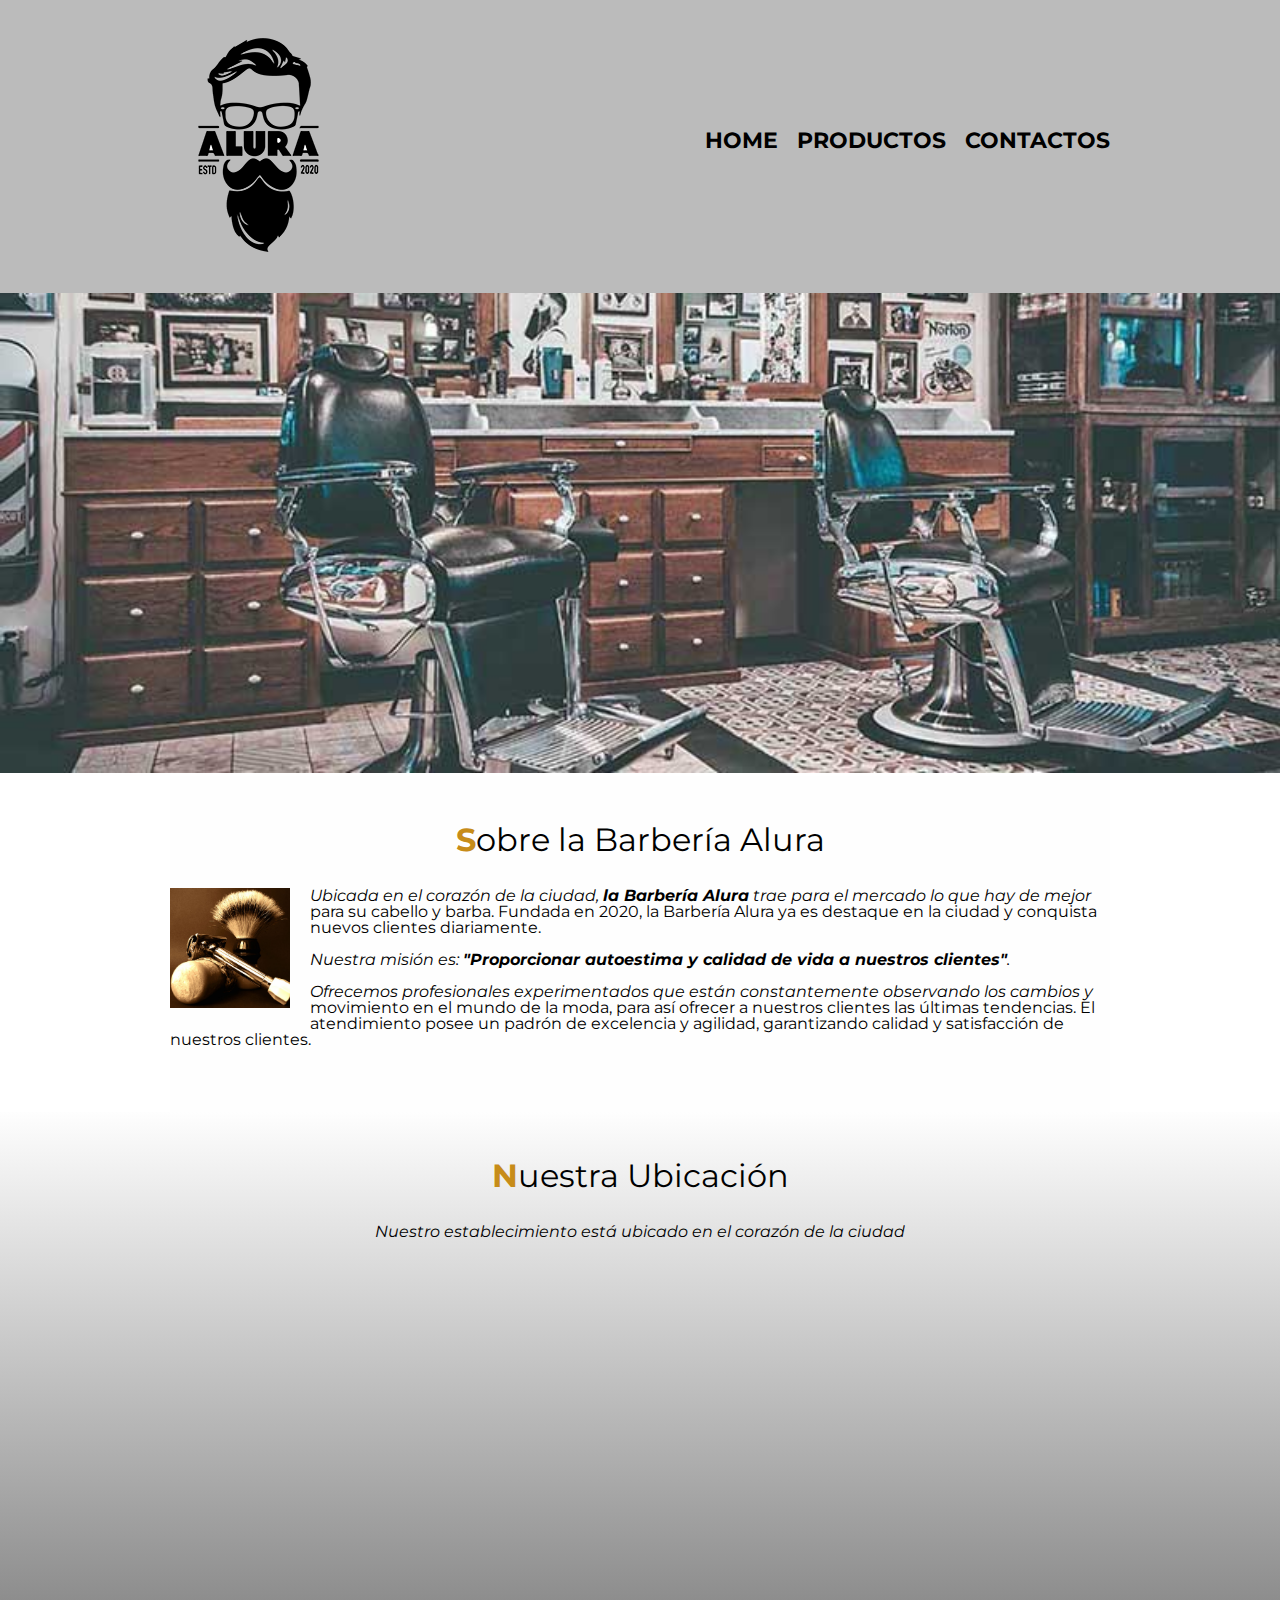
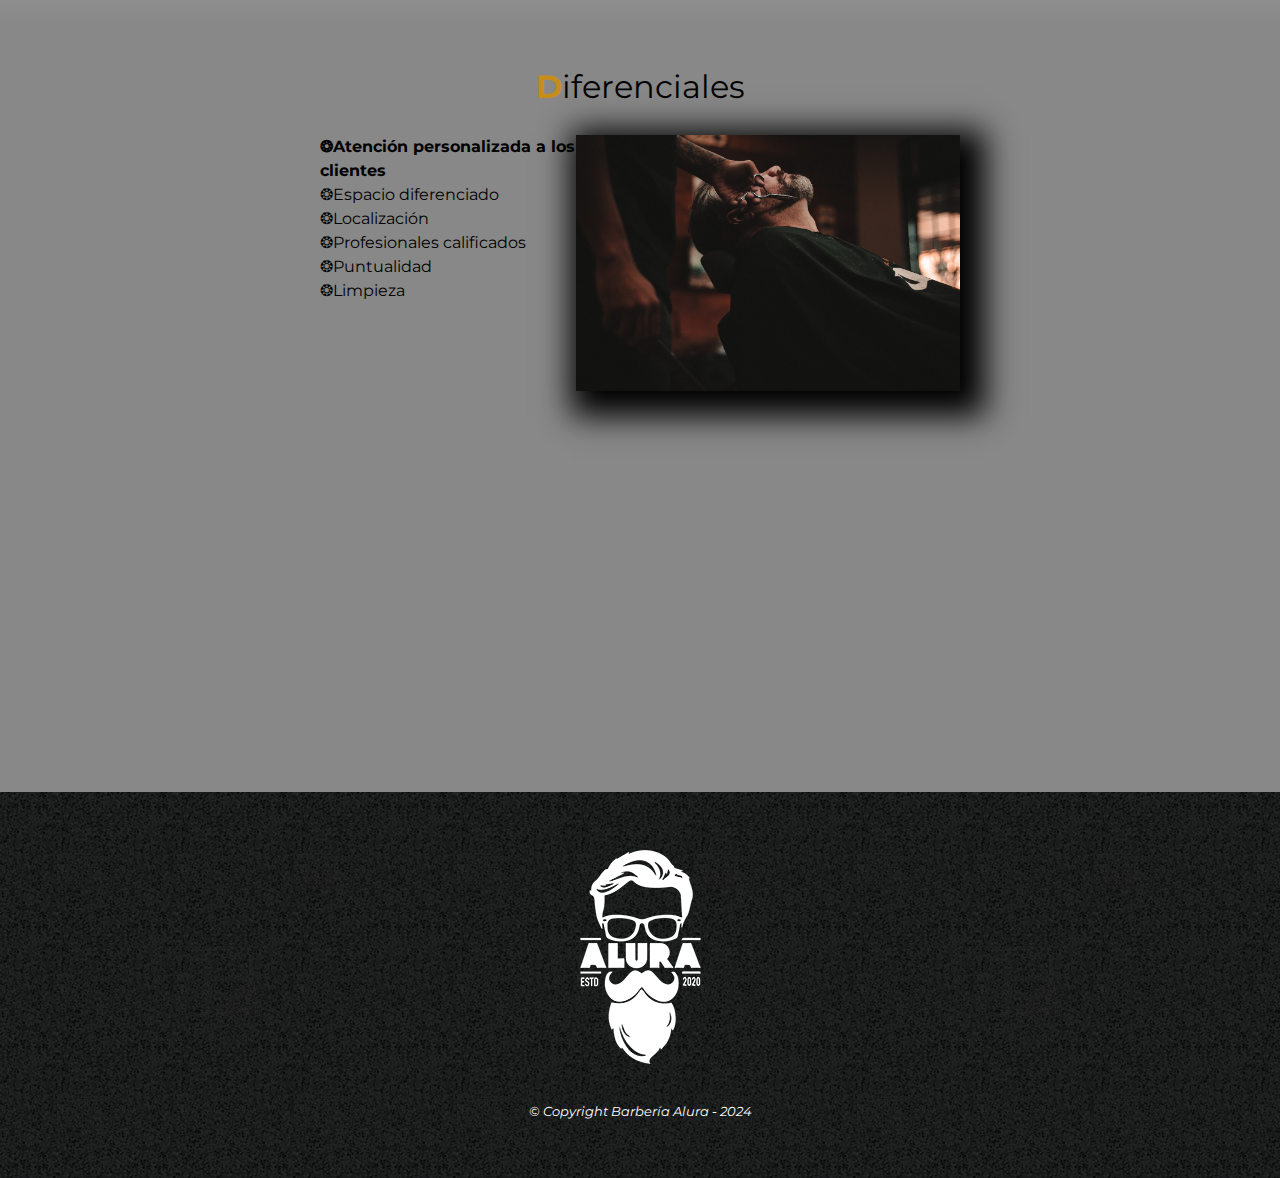
<file: index.html>
<!DOCTYPE html>
<html lang="en">

<head>
    <meta charset="UTF-8">
    <meta name="viewport" content="width=device-width, initial-scale=1.0">
    <title>Barbería Alura</title>
    <link rel="stylesheet" href="./style/reset.css">
    <link rel="stylesheet" href="./style/style.css">
    <link rel="preconnect" href="https://fonts.googleapis.com">
    <link rel="preconnect" href="https://fonts.gstatic.com" crossorigin>
    <link href="https://fonts.googleapis.com/css2?family=Montserrat:ital,wght@0,100..900;1,100..900&display=swap"
        rel="stylesheet">
</head>

<body>
    <header>
        <div class="caja">
            <h1><img src="./imagenes/logo.png" alt="logo"></h1>
            <nav>
                <ul>
                    <li><a href="./index.html">Home</a></li>
                    <li><a href="./page/productos.html">Productos</a></li>
                    <li><a href="./page/contacto.html" target="_blank">Contactos</a></li>
                </ul>
            </nav>
        </div>
    </header>

    <img class="banner" src="./imagenes/banner.jpg" alt="">

    <main>
        <section class="principal">
            <h2 class="titulo-principal">Sobre la Barbería Alura</h2>

            <img class="utensilios" src="./imagenes/utensilios[1].jpg" alt="Utensilios de un barbero">

            <p>
                Ubicada en el corazón de la ciudad, <strong>la Barbería Alura</strong> trae para el mercado lo que hay
                de
                mejor para su cabello y
                barba. Fundada en 2020, la Barbería Alura ya es destaque en la ciudad y conquista nuevos clientes
                diariamente.
            </p>

            <p id="mision"><em>Nuestra misión es: <strong>"Proporcionar autoestima y calidad de vida a nuestros
                        clientes"</strong>.</em></p>

            <p>
                Ofrecemos profesionales experimentados que están constantemente observando los cambios
                y movimiento en el mundo
                de la moda, para así ofrecer a nuestros clientes las últimas tendencias. El atendimiento posee un padrón
                de
                excelencia y agilidad, garantizando calidad y satisfacción de nuestros clientes.
            </p>
        </section>

        <section class="mapa">
            <h3 class="titulo-principal">Nuestra Ubicación</h3>
            <p>Nuestro establecimiento está ubicado en el corazón de la ciudad</p>
            <div class="mapa-contenido">
                <iframe src="https://www.google.com/maps/embed?pb=!1m18!1m12!1m3!1d3656.4079777269276!2d-46.63721302542081!3d-23.589697062632435!2m3!1f0!2f0!3f0!3m2!1i1024!2i768!4f13.1!3m3!1m2!1s0x94ce5bd9bb943bf5%3A0x6f642995c970f0fe!2scaelum%20alura!5e0!3m2!1ses-419!2sar!4v1710880303390!5m2!1ses-419!2sar" width="100%" height="300" style="border:0;" allowfullscreen="" loading="lazy" referrerpolicy="no-referrer-when-downgrade"></iframe>
            </div>
        </section>

        <section class="diferenciales">
            <h3 class="titulo-principal">Diferenciales</h3>
            <div class="contenido-diferenciales">
                <ul class="lista-diferenciales">
                    <li class="items">Atención personalizada a los clientes</li>
                    <li class="items">Espacio diferenciado</li>
                    <li class="items">Localización</li>
                    <li class="items">Profesionales calificados</li>
                    <li class="items">Puntualidad</li>
                    <li class="items">Limpieza</li>
                </ul><img src="./imagenes/diferenciales.jpg" alt="" class="imagen-diferenciales">
            </div>

            <div class="video">
                <iframe width="100%" height="315" src="https://www.youtube.com/embed/wcVVXUV0YUY?si=RsZfQavaqldgJvJS" title="YouTube video player" frameborder="0" allow="accelerometer; autoplay; clipboard-write; encrypted-media; gyroscope; picture-in-picture; web-share" allowfullscreen></iframe>            
            </div>

        </section>

    </main>


    <footer>
        <img src="./imagenes/logo-blanco.png" alt="">
        <p class="copyright">&copy Copyright Barbería Alura - 2024</p>
    </footer>
</body>

</html>
</file>
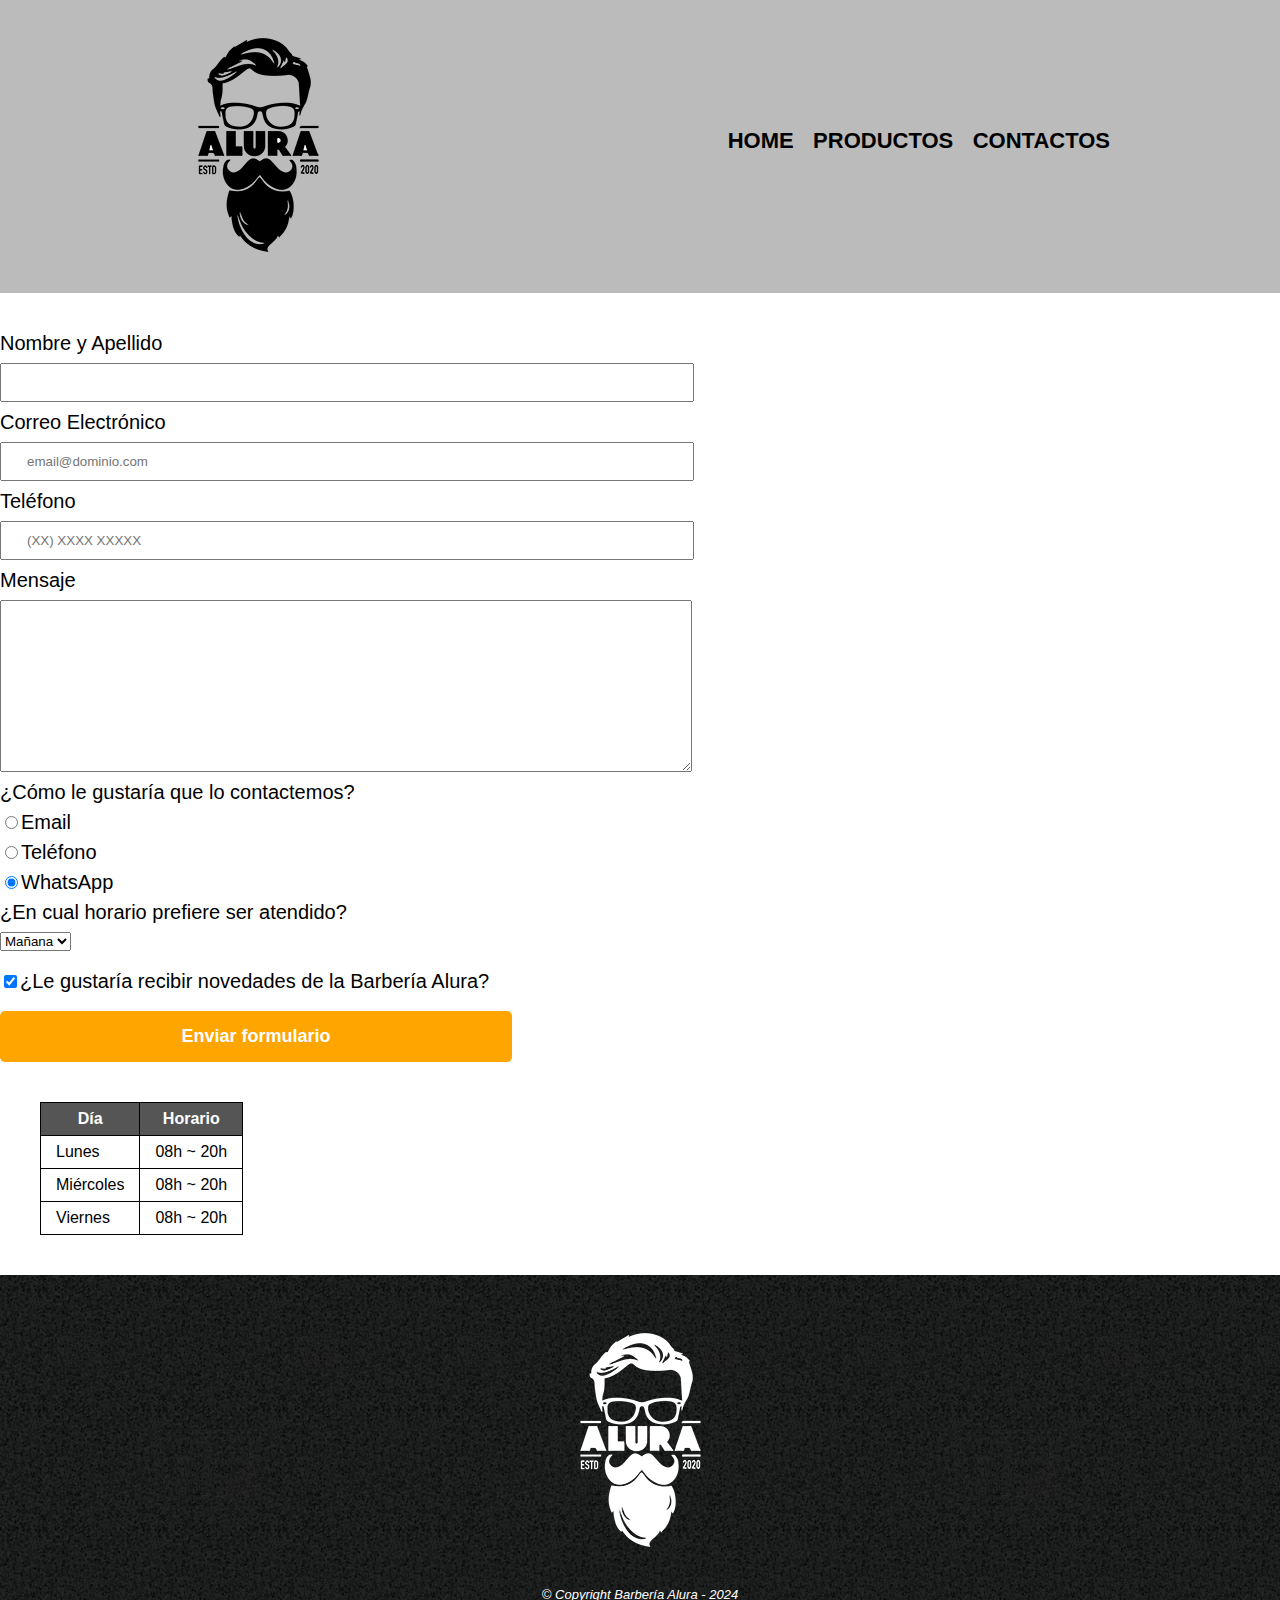
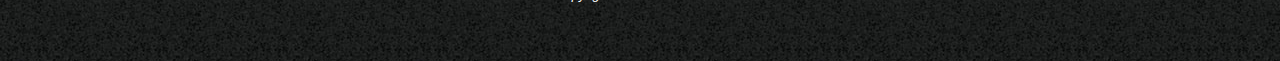
<file: page/contacto.html>
<!DOCTYPE html>
<html lang="en">

<head>
    <meta charset="UTF-8">
    <meta name="viewport" content="width= , initial-scale=1.0">
    <title>Contacto - Barbería Alura</title>
    <link rel="stylesheet" href="../style/reset.css">
    <link rel="stylesheet" href="../style/style.css">
</head>

<body>
    <header>
        <div class="caja">
            <h1><img src="../imagenes/logo.png" alt="logo de la Barbería Alura"></h1>
            <nav>
                <ul>
                    <li><a href="../index.html">Home</a></li>
                    <li><a href="./productos.html">Productos</a></li>
                    <li><a href="#" target="_blank">Contactos</a></li>
                </ul>
            </nav>
        </div>
    </header>
    <main>
        <form action="">
            <label for="nombreapellido">Nombre y Apellido</label>
            <input type="text" id="nombreapellido" class="input-padron" required>

            <label for="correoelectronico">Correo Electrónico</label>
            <input type="email" id="correoelectronico" class="input-padron" required placeholder="email@dominio.com">

            <label for="telefono">Teléfono</label>
            <input type="tel" id="telefono" class="input-padron" required placeholder="(XX) XXXX XXXXX">

            <label for="mensaje">Mensaje</label>
            <textarea name="" id="mensaje" cols="70" rows="10" class="input-padron" required></textarea>

            <fieldset>
                <legend>¿Cómo le gustaría que lo contactemos?</legend>
                <label for="radio-email"><input type="radio" name="contacto" value="imail"
                        id="radio-email">Email</label>

                <label for="radio-telefono"><input type="radio" name="contacto" value="telefono"
                        id="radio-telefono">Teléfono</label>

                <label for="radio-whatsapp"><input type="radio" name="contacto" value="whatsapp"
                        id="radio-whatsapp" checked>WhatsApp</label>
            </fieldset>

            <fieldset>
                <legend>¿En cual horario prefiere ser atendido?</legend>
                <select name="" id="">
                    <option value="">Mañana</option>
                    <option value="">Tarde</option>
                    <option value="">Noche</option>
                </select>
            </fieldset>

            <label class="checkbox" for=""><input type="checkbox" checked>¿Le gustaría recibir novedades de la Barbería
                Alura?</label>

            <input type="submit" value="Enviar formulario" class="enviar">
        </form>

        <table>
            <thead>
                <tr>
                    <th>Día</th>
                    <th>Horario</th>
                </tr>
            </thead>
            <tr>
                <td>Lunes</td>
                <td>08h ~ 20h</td>
            </tr>
            <tr>
                <td>Miércoles</td>
                <td>08h ~ 20h</td>
            </tr>
            <tr>
                <td>Viernes</td>
                <td>08h ~ 20h</td>
            </tr>
        </table>

    </main>
    <footer>
        <img src="../imagenes/logo-blanco.png" alt="logo de la Barbería Alura">
        <p class="copyright">&copy Copyright Barbería Alura - 2024</p>
    </footer>
</body>

</html>
</file>
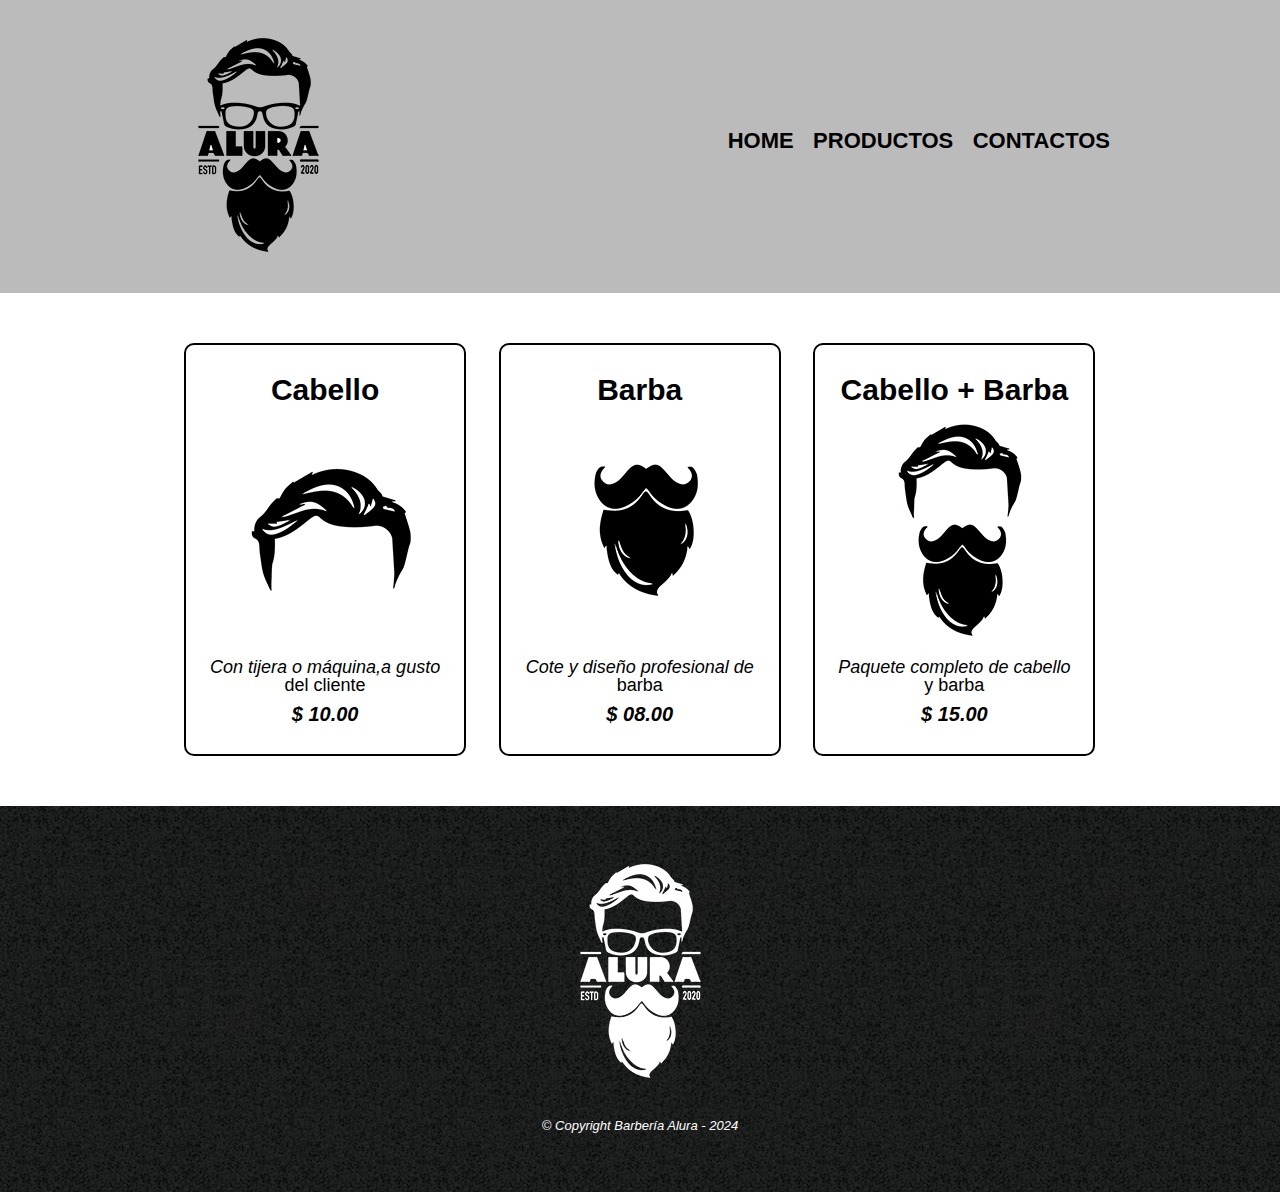
<file: page/productos.html>
<!DOCTYPE html>
<html lang="en">

<head>
    <meta charset="UTF-8">
    <meta name="viewport" content="width= , initial-scale=1.0">
    <title>Producto - Barbería Alura</title>
    <link rel="stylesheet" href="../style/reset.css">
    <link rel="stylesheet" href="../style/style.css">
</head>

<body>
    <header>
        <div class="caja">
            <h1><img src="../imagenes/logo.png" alt="logo"></h1>
            <nav>
                <ul>
                    <li><a href="../index.html">Home</a></li>
                    <li><a href="./productos.html">Productos</a></li>
                    <li><a href="./contacto.html" target="_blank">Contactos</a></li>
                </ul>
            </nav>
        </div>
    </header>

    <main>
        <ul class="productos">
            <li>
                <h2>Cabello</h2>
                <img src="../imagenes/cabello.jpg" alt="">
                <p class="producto-descripcion">Con tijera o máquina,a gusto del cliente</p>
                <p class="producto-precio">$ 10.00</p>
            </li>
            <li>
                <h2>Barba</h2>
                <img src="../imagenes/barba.jpg" alt="">
                <p class="producto-descripcion">Cote y diseño profesional de barba</p>
                <p class="producto-precio">$ 08.00</p>
            </li>
            <li>
                <h2>Cabello + Barba</h2>
                <img src="../imagenes/cabello+barba.jpg" alt="">
                <p class="producto-descripcion">Paquete completo de cabello y barba</p>
                <p class="producto-precio">$ 15.00</p>
            </li>
        </ul>
    </main>

    <footer>
        <img src="../imagenes/logo-blanco.png" alt="">
        <p class="copyright">&copy Copyright Barbería Alura - 2024</p>
    </footer>
</body>

</html>
</file>
<file: style/style.css>
body {
    font-family: "Montserrat", sans-serif;
}

header {
    background-color: #BBBBBB;
    padding: 20px 0;
}

.caja {
    width: 940px;
    position: relative;
    margin: 0 auto;
}

nav {
    position: absolute;
    top: 110px;
    right: 0;
}

nav li {
    display: inline;
    margin: 0 0 0 15px;
}

nav a {
    text-transform: uppercase;
    color: #000000;
    font-weight: bold;
    font-size: 22px;
    text-decoration: none;
}

nav a:hover {
    color: #c78c19;
    text-decoration: underline;
}

.productos {
    width: 940px;
    margin: 0 auto;
    padding: 50px;
}

.productos li {
    display: inline-block;
    text-align: center;
    width: 30%;
    vertical-align: top;
    margin: 0 1.5%;
    padding: 30px 20px;
    box-sizing: border-box;
    border: 2px solid #000000;
    border-radius: 10px;
}

.productos li:hover {
    border-color: #c78c19;
}

.productos li:active {
    border-color: #088c19;
}

.productos h2 {
    font-size: 30px;
    font-weight: bolder;
}

.productos li:hover h2 {
    font-size: 33px;
}

.producto-descripcion {
    font-size: 18px;
}

.producto-precio {
    font-size: 20px;
    font-weight: bolder;
    margin-top: 10px;
}

footer {
    text-align: center;
    background: url(../imagenes/bg.jpg);
    padding: 40px;
}

.copyright {
    color: #FFFFFF;
    font-size: 13px;
    margin: 20px;
}

form {
    margin: 40px 0;
}

form label,
form legend {
    display: block;
    font-size: 20px;
    margin: 0 0 10px;
}

.input-padron {
    display: block;
    margin: 0 0 10px;
    padding: 10px 25px;
    width: 50%;
}

.checkbox {
    margin: 20px 0;
}

.enviar {
    width: 40%;
    padding: 15px 0;
    font-size: 18px;
    font-weight: bold;
    color: white;
    background: orange;
    border: none;
    border-radius: 5px;
    transition: 1s all;
    cursor: pointer;
}

.enviar:hover {
    background: darkorange;
    transform: scale(1.2);
}

table {
    margin: 40px 40px;
}

thead {
    background: #555555;
    color: white;
    font-weight: bold;
}

td,
th {
    border: 1px solid #000000;
    padding: 8px 15px;
}

/*Aquí inicia el CSS para nuestra home*/

.banner {
    width: 100%;
}

.principal {
    width: 940px;
    margin: 0 auto;
    padding: 3em 0;
    background: #FEFEFE;
}

.titulo-principal:first-letter {
    font-weight: bold;
    color: #c78c19;
}

p:first-line {
    font-style: italic;
}

.titulo-principal {
    text-align: center;
    font-size: 2em;
    margin: 0 0 1em;
    clear: left;

}

.principal p {
    margin: 0 0 1em;
}

.principal strong {
    font-weight: bold;
}

.principal em {
    font-style: italic;
}

.utensilios {
    width: 120px;
    float: left;
    margin: 0 20px 20px 0;
}

.diferenciales {
    padding: 3em 0;
    background: #888888;
}

.mapa {
    padding: 3em 0;
    background: linear-gradient(#FEFEFE, #888888);
}

.mapa p {
    margin: 0 0 2em;
    text-align: center;
}

.mapa-contenido {
    width: 940px;
    margin: 0 auto;
}

.contenido-diferenciales {
    width: 640px;
    margin: 0 auto;
}

.lista-diferenciales {
    width: 40%;
    display: inline-block;
    vertical-align: top;
}

.items {
    line-height: 1.5;
}

.items:before {
    content: "❂";
}

.items:first-child {
    font-weight: bold;
}

.imagen-diferenciales {
    width: 60%;
    transition: 400ms;
    box-shadow: 10px 10px 30px 15px black;
}

.imagen-diferenciales:hover {
    opacity: 0.3;
}

.video {
    width: 560px;
    margin: 1em auto;
}

@media screen and (max-width:480px) {
    h1 {
        text-align: center;
    }

    nav {
        position: static;
    }

    .caja,
    .principal,
    .mapa-contenido,
    .contenido-diferenciales,
    .video {
        width: auto;
    }

    .lista-diferenciales,
    .imagen-diferenciales {
        width: 100%;
    }

}
</file>
